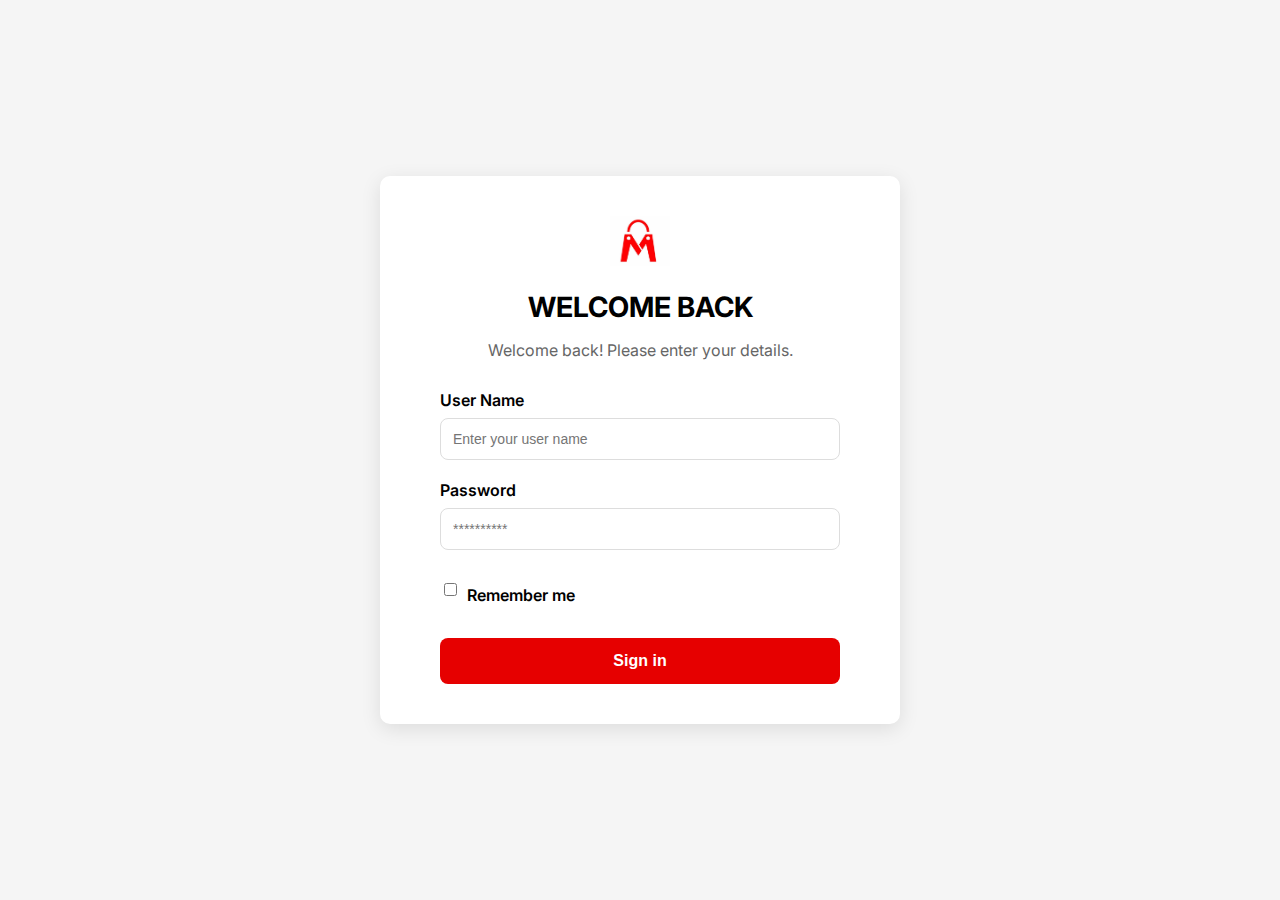
<file: index.html>
<!doctype html>
<html lang="en">
<head>
    <meta charset="UTF-8">
    <title>Admin Login</title>
    <link rel="StyleSheet" href="a_login.css">
    <link href="https://fonts.googleapis.com/css2?family=Inter:wght@400;600;700&display=swap" rel="stylesheet">
</head>

<body>
    <div class="login-container">
        <img src="WhatsApp Image 2025-04-12 at 18.03.59_192c4166.jpg" alt="Logo">
        <h1>WELCOME BACK</h1>
        <p>Welcome back! Please enter your details.</p>
        <form id="loginForm">
            <label for="username">User Name</label>
            <input type="text" id="username" placeholder="Enter your user name" required>

            <label for="password">Password</label>
            <input type="password" id="password" placeholder="**********" required>

            <div class="checkbox-container">
                <input type="checkbox" id="remember">
                <label for="remember">Remember me</label>
            </div>  

            <button type="submit">Sign in</button>
        </form>

        <p id="error-message" style="color: red; display: none;">Incorrect username or password!</p>
    </div>

    <script>
        document.getElementById("loginForm").addEventListener("submit", function(event) {
            event.preventDefault();

            const username = document.getElementById("username").value;
            const password = document.getElementById("password").value;

            // Hardcoded username and password
            const correctUsername = "yousif@gmail.com";
            const correctPassword = "yousif";

            // Check if the entered credentials match the correct ones
            if (username === correctUsername && password === correctPassword) {
                // Redirect to the admin dashboard
                window.location.href = "Admin_Dashboard.html";
            } else {
                // Show error message
                document.getElementById("error-message").style.display = "block";
            }
        });
    </script>
</body>
</html>
</file>
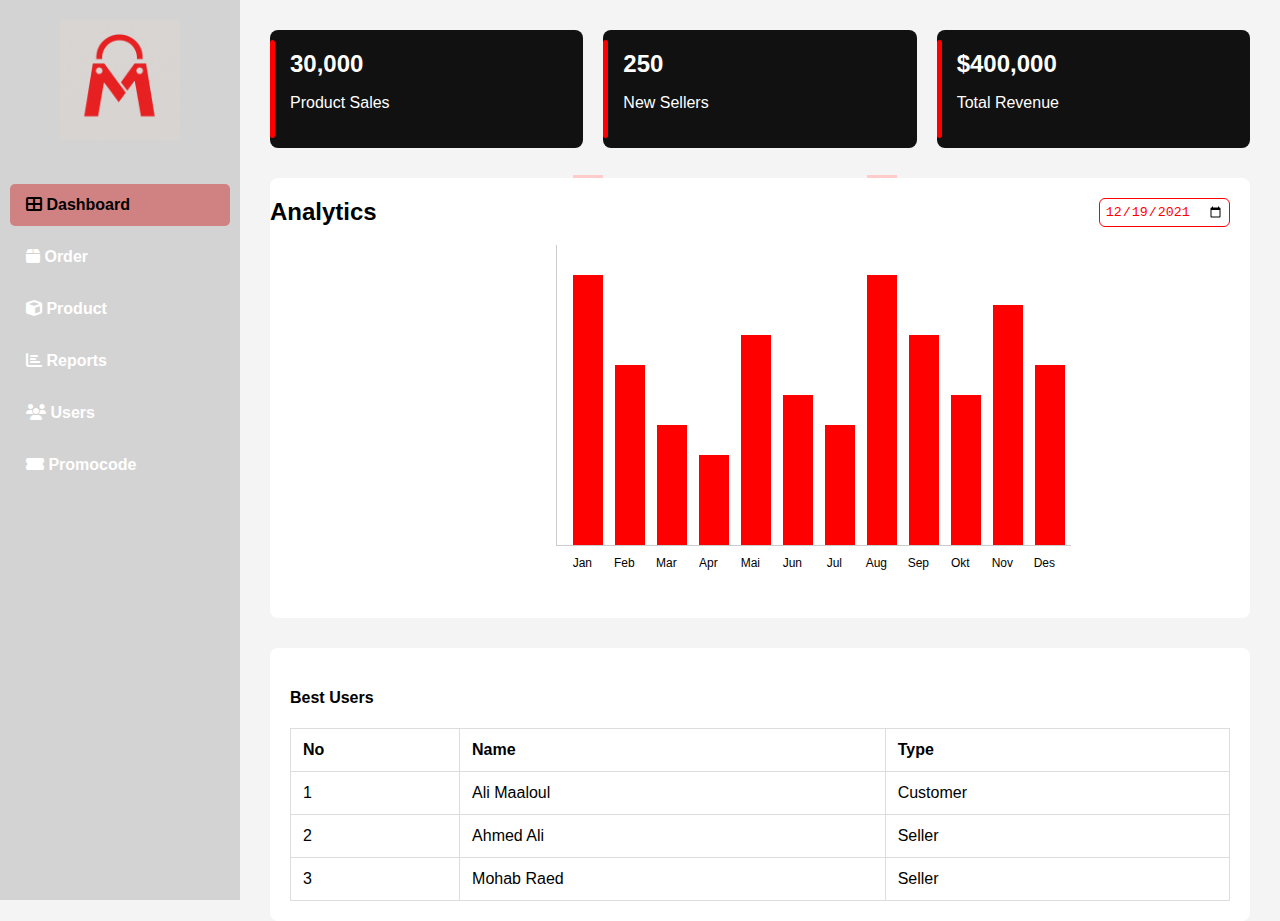
<file: Admin_Dashboard.html>
<!DOCTYPE html>
<html lang="en">
<head>
  <meta charset="UTF-8" />
  <meta name="viewport" content="width=device-width, initial-scale=1.0"/>
  <title>Admin Dashboard</title>
  <link rel="stylesheet" href="Admin_Dashboard.css" />
  <link rel="stylesheet" href="https://cdnjs.cloudflare.com/ajax/libs/font-awesome/6.5.0/css/all.min.css"/>
</head>
<body>
  <div class="container">
    <!-- Sidebar -->
    <aside class="sidebar">
      <div class="logo"><img src="ChatGPT Image Apr 16, 2025, 05_53_52 PM.png" alt="Logo" /></div>
      <nav class="nav-as">
        <a href="Admin_Dashboard.html" class="nav-btn active"><i class="fas fa-th-large"></i> Dashboard</a>
        <a href="Admin_Mange-Orders.html" class="nav-btn"><i class="fas fa-box"></i> Order</a>
        <a href="Admin_Mange-Products.html" class="nav-btn"><i class="fas fa-cube"></i> Product</a>
        <a href="Reports.html" class="nav-btn"><i class="fas fa-chart-bar"></i> Reports</a>
        <a href="Users.html" class="nav-btn"><i class="fas fa-users"></i> Users</a>
        <a href="Promocode.html" class="nav-btn"><i class="fas fa-ticket-alt"></i> Promocode</a>
      </nav>
    </aside>

    <!-- Main Content -->
    <main class="main-content">
      <div class="stats">
        <div class="card">
          <span class="value">30,000</span>
          <p>Product Sales</p>
        </div>
        <div class="card">
          <span class="value">250</span>
          <p>New Sellers</p>
        </div>
        <div class="card">
          <span class="value">$400,000</span>
          <p>Total Revenue</p>
        </div>
      </div>

      <!-- Analytics -->
      <div class="analytics">
        <h2 class="h">Analytics</h2>
        <input type="date" value="2021-12-19" />
        <div class="chart-container">
          <div class="chart-header">
          </div>

          <div class="bars">
            <div class="bar" style="height: 90%;"></div>
            <div class="bar" style="height: 60%;"></div>
            <div class="bar" style="height: 40%;"></div>
            <div class="bar" style="height: 30%;"></div>
            <div class="bar" style="height: 70%;"></div>
            <div class="bar" style="height: 50%;"></div>
            <div class="bar" style="height: 40%;"></div>
            <div class="bar" style="height: 90%;"></div>
            <div class="bar" style="height: 70%;"></div>
            <div class="bar" style="height: 50%;"></div>
            <div class="bar" style="height: 80%;"></div>
            <div class="bar" style="height: 60%;"></div>
          </div>

          <div class="labels">
            <div class="label">Jan</div>
            <div class="label">Feb</div>
            <div class="label">Mar</div>
            <div class="label">Apr</div>
            <div class="label">Mai</div>
            <div class="label">Jun</div>
            <div class="label">Jul</div>
            <div class="label">Aug</div>
            <div class="label">Sep</div>
            <div class="label">Okt</div>
            <div class="label">Nov</div>
            <div class="label">Des</div>
          </div>
        </div>
      </div>

      <!-- Best Users -->
      <div class="best-users">
        <h4>Best Users</h4>
        <table>
          <thead>
            <tr>
              <th>No</th>
              <th>Name</th>
              <th>Type</th>
            </tr>
          </thead>
          <tbody>
            <tr>
              <td>1</td>
              <td>Ali Maaloul</td>
              <td>Customer</td>
            </tr>
            <tr>
              <td>2</td>
              <td>Ahmed Ali</td>
              <td>Seller</td>
            </tr>
            <tr>
              <td>3</td>
              <td>Mohab Raed</td>
              <td>Seller</td>
            </tr>
          </tbody>
        </table>
      </div>
    </main>
  </div>
</body>
</html>
</file>
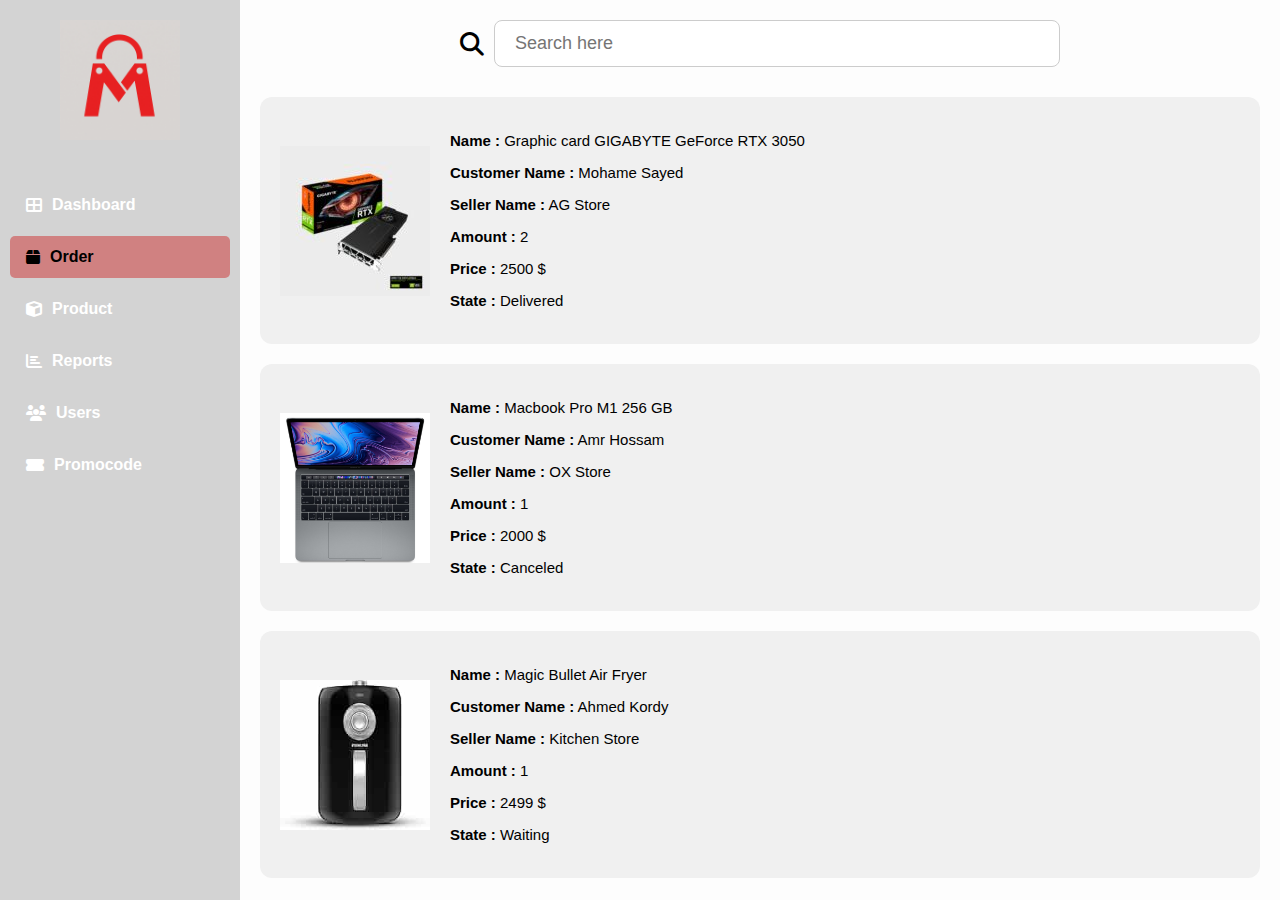
<file: Admin_Mange-Orders.html>
<!DOCTYPE html>
<html lang="en">
<head>
  <meta charset="UTF-8" />
  <meta name="viewport" content="width=device-width, initial-scale=1.0"/>
  <title>Manage Orders</title>
  <link rel="stylesheet" href="a_mange-orders.css" />
  <link rel="stylesheet" href="https://cdnjs.cloudflare.com/ajax/libs/font-awesome/6.5.0/css/all.min.css"/>
</head>
<body>
  <div class="container">
    <aside class="sidebar">
      <div class="logo"><img src="ChatGPT Image Apr 16, 2025, 05_53_52 PM.png" alt="Logo" /></div>
      <nav class="nav-as">
        <a href="Admin_Dashboard.html" class="nav-btn"><i class="fas fa-th-large"></i> Dashboard</a>
        <a href="Admin_Mange-Orders.html" class="nav-btn active"><i class="fas fa-box"></i> Order</a>
        <a href="Admin_Mange-Products.html" class="nav-btn"><i class="fas fa-cube"></i> Product</a>
        <a href="Reports.html" class="nav-btn"><i class="fas fa-chart-bar"></i> Reports</a>
        <a href="Users.html" class="nav-btn"><i class="fas fa-users"></i> Users</a>
        <a href="Promocode.html" class="nav-btn"><i class="fas fa-ticket-alt"></i> Promocode</a>
      </nav>
    </aside>

    <main class="main">
      <div class="search-box">
        <i class="fa fa-search"></i>
        <input type="text" placeholder="Search here"/>
      </div>

      <!-- Order Cards -->
      <div class="order-card">
        <img src="WhatsApp-Image-2021-09-07-at-5.45.27-PM-1-150x150.jpeg" alt="GPU">
        <div class="details">
          <p><strong>Name :</strong> Graphic card GIGABYTE GeForce RTX 3050</p>
          <p><strong>Customer Name :</strong> Mohame Sayed</p>
          <p><strong>Seller Name :</strong> AG Store</p>
          <p><strong>Amount :</strong> 2</p>
          <p><strong>Price :</strong> 2500 $</p>
          <p><strong>State :</strong> Delivered <span class="status delivered"></span></p>
        </div>
      </div>

      <div class="order-card">
        <img src="refurb-mbp13touchbar-space-gallery-2018__26576.jpg" alt="Macbook" height="150" width="150">
        <div class="details">
          <p><strong>Name :</strong> Macbook Pro M1 256 GB</p>
          <p><strong>Customer Name :</strong> Amr Hossam</p>
          <p><strong>Seller Name :</strong> OX Store</p>
          <p><strong>Amount :</strong> 1</p>
          <p><strong>Price :</strong> 2000 $</p>
          <p><strong>State :</strong> Canceled <span class="status canceled"></span></p>
        </div>
      </div>

      <div class="order-card">
        <img src="61TJZh0UchL._AC_SY200_QL15_.jpg" alt="Air Fryer" height="150" width="150">
        <div class="details">
          <p><strong>Name :</strong> Magic Bullet Air Fryer</p>
          <p><strong>Customer Name :</strong> Ahmed Kordy</p>
          <p><strong>Seller Name :</strong> Kitchen Store</p>
          <p><strong>Amount :</strong> 1</p>
          <p><strong>Price :</strong> 2499 $</p>
          <p><strong>State :</strong> Waiting <span class="status waiting"></span></p>
        </div>
      </div>
    </main>
  </div>
</body>
</html>
</file>
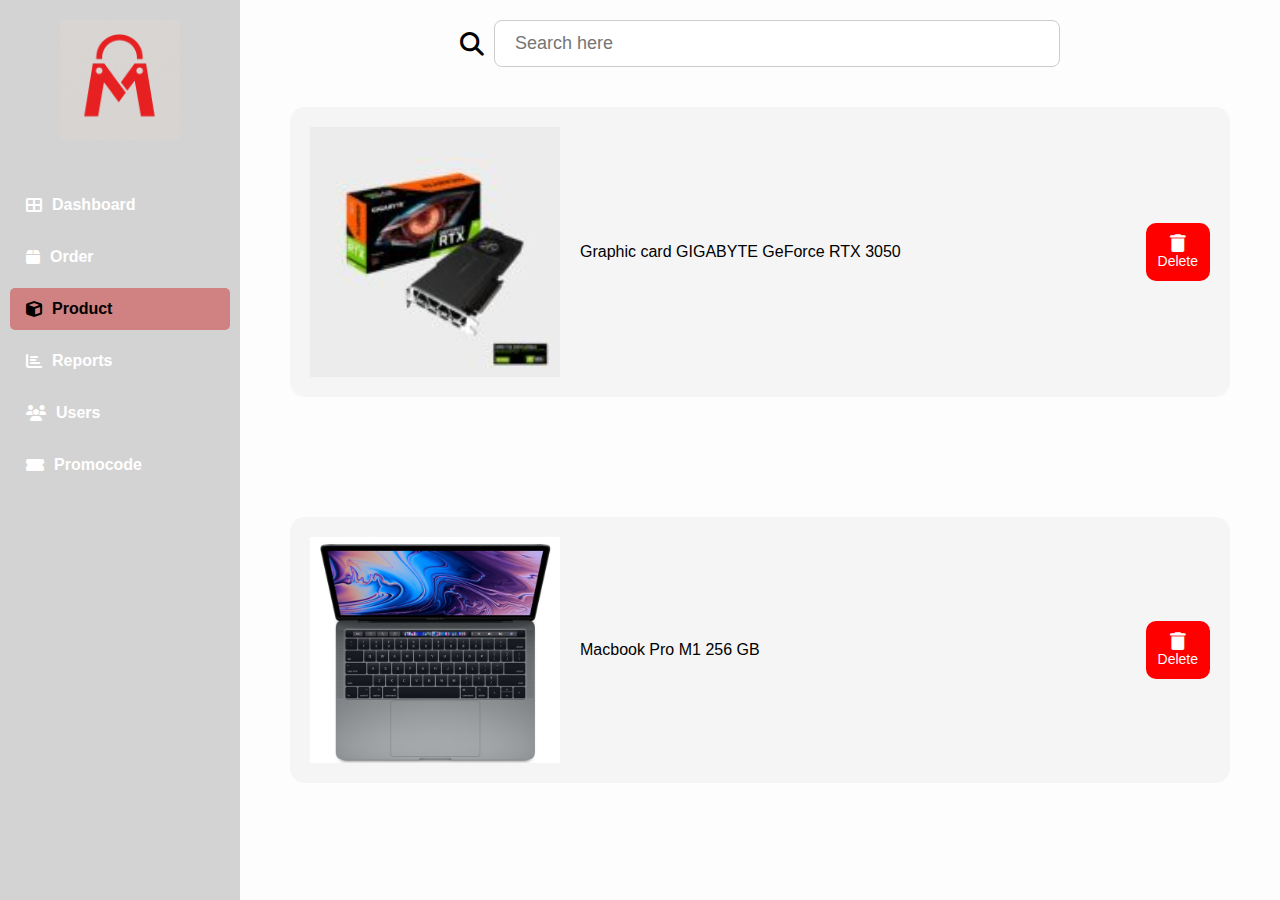
<file: Admin_Mange-Products.html>
<!DOCTYPE html>
<html lang="en">
<head>
  <meta charset="UTF-8" />
  <meta name="viewport" content="width=device-width, initial-scale=1.0"/>
  <title>Manage Product</title>
  <link rel="stylesheet" href="https://cdnjs.cloudflare.com/ajax/libs/font-awesome/6.5.0/css/all.min.css"/>
  <link rel="stylesheet" href="a_mange-product.css" />
</head>
<body>
  <div class="container">
    <aside class="sidebar">
      <div class="logo"><img src="ChatGPT Image Apr 16, 2025, 05_53_52 PM.png" alt="Logo" /></div>
      <nav class="nav-as">
        <a href="Admin_Dashboard.html" class="nav-btn"><i class="fas fa-th-large"></i> Dashboard</a>
        <a href="Admin_Mange-Orders.html" class="nav-btn"><i class="fas fa-box"></i> Order</a>
        <a href="Admin_Mange-Products.html" class="nav-btn active"><i class="fas fa-cube"></i> Product</a>
        <a href="Reports.html" class="nav-btn"><i class="fas fa-chart-bar"></i> Reports</a>
        <a href="Users.html" class="nav-btn"><i class="fas fa-users"></i> Users</a>
        <a href="Promocode.html" class="nav-btn"><i class="fas fa-ticket-alt"></i> Promocode</a>
      </nav>
    </aside>

    <main class="main">
      <div class="search-box">
        <i class="fa fa-search"></i>
        <input type="text" placeholder="Search here"/>
      </div>  

      <div class="order-card">
        <img src="WhatsApp-Image-2021-09-07-at-5.45.27-PM-1-150x150.jpeg" alt="Product">
        <div class="details">Graphic card GIGABYTE GeForce RTX 3050</div>
        <button class="delete-btn"><i class="fas fa-trash"></i> Delete</button>
      </div>

      <div class="order-card">
        <img src="refurb-mbp13touchbar-space-gallery-2018__26576.jpg" alt="Product">
        <div class="details">Macbook Pro M1 256 GB</div>
        <button class="delete-btn"><i class="fas fa-trash"></i> Delete</button>
      </div>
    </main>
  </div>
</body>
</html>
</file>
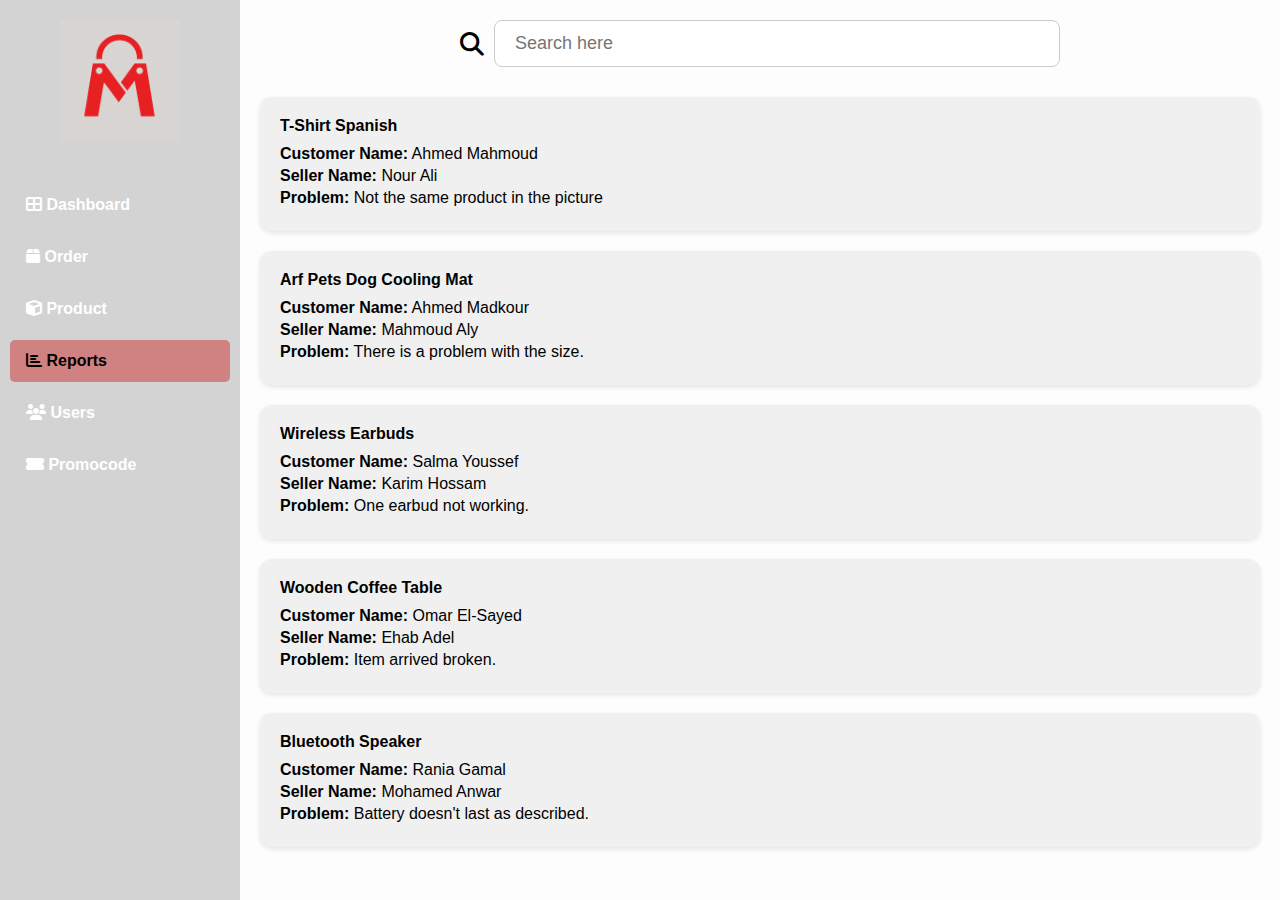
<file: Reports.html>
<!DOCTYPE html>
<html lang="en">
<head>
  <meta charset="UTF-8" />
  <meta name="viewport" content="width=device-width, initial-scale=1.0"/>
  <title>Reports</title>
  <link rel="stylesheet" href="https://cdnjs.cloudflare.com/ajax/libs/font-awesome/6.5.0/css/all.min.css"/>
  <link rel="stylesheet" href="reports.css" />
</head>
<body>
  <div class="container">
    <aside class="sidebar">
      <div class="logo">
        <img src="ChatGPT Image Apr 16, 2025, 05_53_52 PM.png" alt="Logo" />
      </div>
      <nav class="nav-as">
        <a href="Admin_Dashboard.html" class="nav-btn"><i class="fas fa-th-large"></i> Dashboard</a>
        <a href="Admin_Mange-Orders.html" class="nav-btn"><i class="fas fa-box"></i> Order</a>
        <a href="Admin_Mange-Products.html" class="nav-btn"><i class="fas fa-cube"></i> Product</a>
        <a href="Reports.html" class="nav-btn active"><i class="fas fa-chart-bar"></i> Reports</a>
        <a href="Users.html" class="nav-btn"><i class="fas fa-users"></i> Users</a>
        <a href="Promocode.html" class="nav-btn"><i class="fas fa-ticket-alt"></i> Promocode</a>
      </nav>
    </aside>

    <main class="main">
      <div class="search-box">
        <i class="fa fa-search"></i>
        <input type="text" placeholder="Search here"/>
      </div>

      <div class="report-card">
        <h4>T-Shirt Spanish</h4>
        <p><strong>Customer Name:</strong> Ahmed Mahmoud</p>
        <p><strong>Seller Name:</strong> Nour Ali</p>
        <p><strong>Problem:</strong> Not the same product in the picture</p>
      </div>
      
      <div class="report-card">
        <h4>Arf Pets Dog Cooling Mat</h4>
        <p><strong>Customer Name:</strong> Ahmed Madkour</p>
        <p><strong>Seller Name:</strong> Mahmoud Aly</p>
        <p><strong>Problem:</strong> There is a problem with the size.</p>
      </div>
      
      <div class="report-card">
        <h4>Wireless Earbuds</h4>
        <p><strong>Customer Name:</strong> Salma Youssef</p>
        <p><strong>Seller Name:</strong> Karim Hossam</p>
        <p><strong>Problem:</strong> One earbud not working.</p>
      </div>
      
      <div class="report-card">
        <h4>Wooden Coffee Table</h4>
        <p><strong>Customer Name:</strong> Omar El-Sayed</p>
        <p><strong>Seller Name:</strong> Ehab Adel</p>
        <p><strong>Problem:</strong> Item arrived broken.</p>
      </div>
      
      <div class="report-card">
        <h4>Bluetooth Speaker</h4>
        <p><strong>Customer Name:</strong> Rania Gamal</p>
        <p><strong>Seller Name:</strong> Mohamed Anwar</p>
        <p><strong>Problem:</strong> Battery doesn't last as described.</p>
      </div>      
    </main>
  </div>
</body>
</html>
</file>
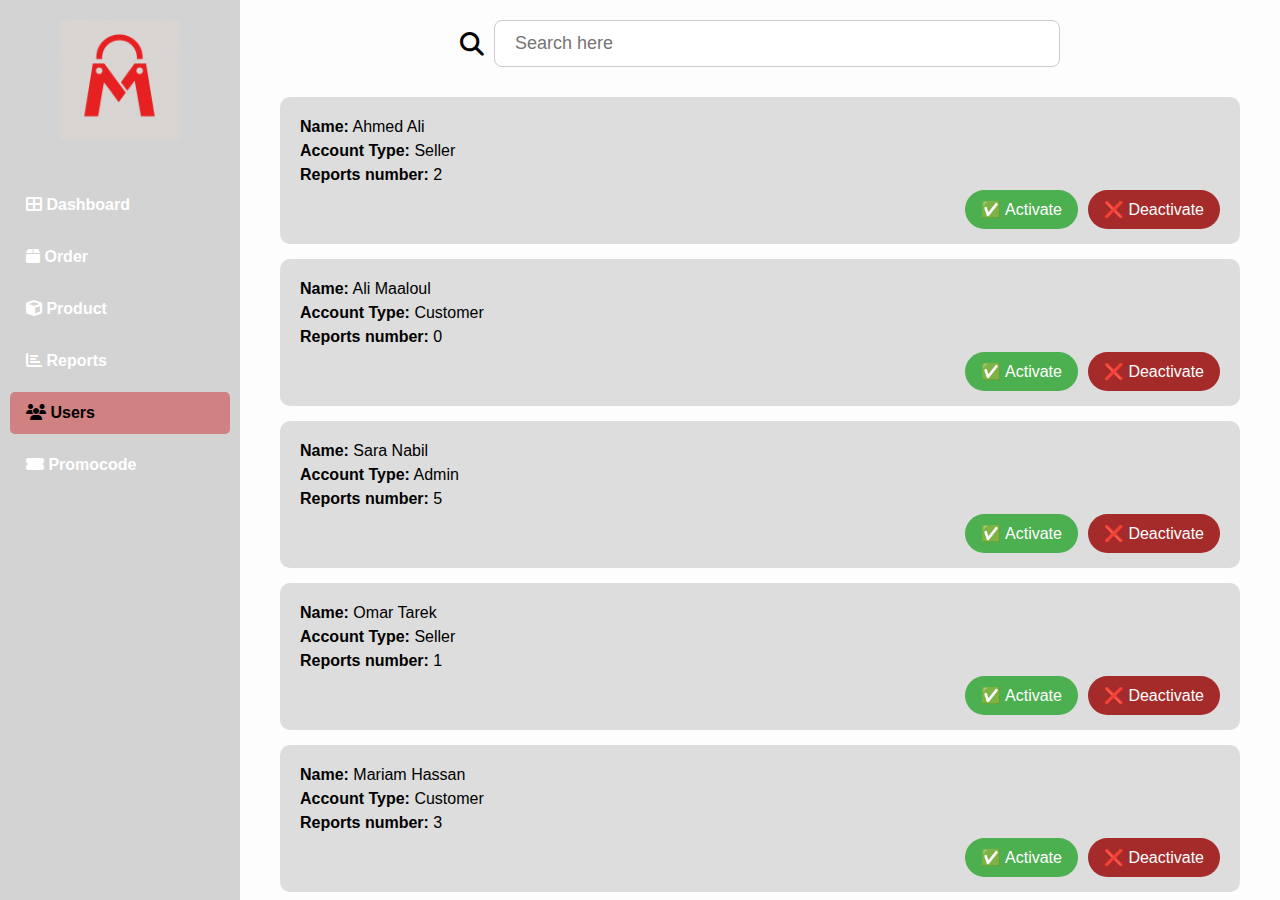
<file: Users.html>
<!DOCTYPE html>
<html lang="en">
<head>
  <meta charset="UTF-8" />
  <meta name="viewport" content="width=device-width, initial-scale=1.0"/>
  <title>Users</title>
  <link rel="stylesheet" href="https://cdnjs.cloudflare.com/ajax/libs/font-awesome/6.5.0/css/all.min.css"/>
  <link rel="stylesheet" href="users.css" />
</head>
<body>
  <div class="container">
    <aside class="sidebar">
      <div class="logo">
        <img src="ChatGPT Image Apr 16, 2025, 05_53_52 PM.png" alt="Logo" />
      </div>
      <nav class="nav-as">
        <a href="Admin_Dashboard.html" class="nav-btn"><i class="fas fa-th-large"></i> Dashboard</a>
        <a href="Admin_Mange-Orders.html" class="nav-btn"><i class="fas fa-box"></i> Order</a>
        <a href="Admin_Mange-Products.html" class="nav-btn"><i class="fas fa-cube"></i> Product</a>
        <a href="Reports.html" class="nav-btn"><i class="fas fa-chart-bar"></i> Reports</a>
        <a href="Users.html" class="nav-btn active"><i class="fas fa-users"></i> Users</a>
        <a href="Promocode.html" class="nav-btn"><i class="fas fa-ticket-alt"></i> Promocode</a>
      </nav>
    </aside>

    <main class="main">
      <div class="search-box">
        <i class="fa fa-search"></i>
        <input type="text" placeholder="Search here"/>
      </div>

      <div class="user-card">
        <p><strong>Name:</strong> Ahmed Ali</p>
        <p><strong>Account Type:</strong> Seller</p>
        <p><strong>Reports number:</strong> 2</p>
        <div class="actions">
          <button class="active-btn">✅ Activate</button>
          <button class="deactivate-btn">❌ Deactivate</button>
        </div>
      </div>

      <div class="user-card">
        <p><strong>Name:</strong> Ali Maaloul</p>
        <p><strong>Account Type:</strong> Customer</p>
        <p><strong>Reports number:</strong> 0</p>
        <div class="actions">
          <button class="active-btn">✅ Activate</button>
          <button class="deactivate-btn">❌ Deactivate</button>
        </div>
      </div>

      <div class="user-card">
        <p><strong>Name:</strong> Sara Nabil</p>
        <p><strong>Account Type:</strong> Admin</p>
        <p><strong>Reports number:</strong> 5</p>
        <div class="actions">
          <button class="active-btn">✅ Activate</button>
          <button class="deactivate-btn">❌ Deactivate</button>
        </div>
      </div>
      
      <div class="user-card">
        <p><strong>Name:</strong> Omar Tarek</p>
        <p><strong>Account Type:</strong> Seller</p>
        <p><strong>Reports number:</strong> 1</p>
        <div class="actions">
          <button class="active-btn">✅ Activate</button>
          <button class="deactivate-btn">❌ Deactivate</button>
        </div>
      </div>
      
      <div class="user-card">
        <p><strong>Name:</strong> Mariam Hassan</p>
        <p><strong>Account Type:</strong> Customer</p>
        <p><strong>Reports number:</strong> 3</p>
        <div class="actions">
          <button class="active-btn">✅ Activate</button>
          <button class="deactivate-btn">❌ Deactivate</button>
        </div>
      </div>
    </main>
  </div>
</body>
</html>
</file>
<file: a_login.css>
body {
    font-family: 'Inter', sans-serif;
    background-color: #f5f5f5;
    margin: 0;
    padding: 0;
    display: flex;
    justify-content: center;
    align-items: center;
    height: 100vh;
}

.login-container {
    background-color: #fff;
    padding: 40px 60px;
    border-radius: 10px;
    box-shadow: 0 5px 20px rgba(0,0,0,0.1);
    text-align: center;
    max-width: 400px;
    width: 100%;
}  
.login-container img {
    width: 60px;
    margin-bottom: 20px;
}

.login-container h1 {
    margin: 0;
    font-size: 28px;
    font-weight: 700;
}

.login-container p {
    font-size: 16px;
    color: #666;
    margin-bottom: 30px;
}

.login-container label {
    display: block;
    text-align: left;
    font-weight: 600;
    margin-bottom: 8px;
    margin-top: 20px;
}

.login-container input[type="text"],
.login-container input[type="password"] {
    width: 100%;
    padding: 12px;
    border: 1px solid #ddd;
    border-radius: 8px;
    font-size: 14px;
    outline: none;
    box-sizing: border-box;
}

.checkbox-container {
    display: flex;
    align-items: center;
    margin-top: 15px;
    margin-bottom: 25px;
}

.checkbox-container input[type="checkbox"] {
    margin-right: 10px;
}


.login-container button {
    background-color: #e60000;
    color: #fff;
    border: none;
    padding: 14px 0;
    width: 100%;
    font-size: 16px;
    font-weight: 600;
    border-radius: 8px;
    cursor: pointer;
    transition: background-color 0.3s ease;
}

.login-container button:hover {
    background-color: #cc0000;
}
</file>
<file: Admin_Dashboard.css>
body {
  margin: 0;
  font-family: Arial, sans-serif;
  background-color: #f4f4f4;
}

.container {
  display: flex;
  height: 100vh;
}

.sidebar {
  width: 220px;
  background-color: #d3d3d3;
  padding: 20px 10px;
  display: flex;
  flex-direction: column;
  align-items: center;
}

.sidebar .logo img {
  width: 120px;
  margin-bottom: 40px;
}

.sidebar nav {
  width: 100%;
  display: flex;
  flex-direction: column;
  gap: 10px;
}

.sidebar nav a {
  padding: 12px 16px;
  border-radius: 5px;
  cursor: pointer;
  font-weight: bold;
  text-decoration: none;
  color: white;
  transition: 0.3s;
  display: block;
}

.nav-btn:hover,
.nav-btn.active {
  background-color: #d08181;
  color: black;
}

.main-content {
  flex-grow: 1;
  padding: 30px;
}

.stats {
  display: flex;
  gap: 20px;
  margin-bottom: 30px;
}

.card {
  background-color: #111;
  color: white;
  padding: 20px;
  border-radius: 8px;
  flex: 1;
  position: relative;
  padding-left: 20px;
}

.card::before {
  content: '';
  position: absolute;
  left: 0;
  top: 10px;
  bottom: 10px;
  width: 5px;
  background-color: red;
  border-radius: 3px;
}

.card .value {
  font-size: 24px;
  font-weight: bold;
  display: block;
}

.h {
  height: 400px;
}

.analytics {
  display: flex;
  justify-content: center;
  align-items: center;
  background: white;
  border-radius: 8px;
  margin-bottom: 30px;
  position: relative;
  margin-top: 10px;
}

.analytics input[type="date"] {
  position: absolute;
  top: 20px;
  right: 20px;
  border: 1px solid red;
  padding: 5px;
  border-radius: 6px;
  color: red;
}

.chart-container {
  max-width: 600px;
  margin: auto;
}

.chart-header {
  display: flex;
  justify-content: space-between;
  align-items: center;
  margin-bottom: 20px;
}

.chart-header h2 {
  font-size: 18px;
  margin: 0;
}

.date-box {
  border: 1px solid red;
  color: red;
  padding: 6px 12px;
  border-radius: 6px;
  font-weight: bold;
  font-size: 14px;
  display: flex;
  align-items: center;
}

.bars {
  display: flex;
  align-items: flex-end;
  height: 300px;
  border-left: 1px solid #ccc;
  border-bottom: 1px solid #ccc;
  padding-left: 10px;
}

.bar {
  width: 30px;
  margin: 0 6px;
  background-color: red;
  position: relative;
}

.bar::after {
  content: '';
  position: absolute;
  bottom: 100%;
  width: 100%;
  height: 100px;
  background-color: #ffcccc;
  z-index: -1;
}

.labels {
  display: flex;
  justify-content: center;
  margin-top: 10px;
}

.label {
  width: 30px;
  margin: 0 6px;
  text-align: center;
  font-size: 12px;
}

/* Best Users Table Styles */
.best-users {
  background: white;
  padding: 20px;
  border-radius: 8px;
}

.best-users table {
  width: 100%;
  border-collapse: collapse;
  margin-top: 20px;
}

table {
  width: 100%;
  border-collapse: collapse;
  margin-top: 10px;
}

th,
td {
  padding: 12px;
  border: 1px solid #ddd;
  text-align: left;
}
</file>
<file: a_mange-orders.css>
body {
    margin: 0;
    font-family: Arial, sans-serif;
    background-color: #fff;
  }
  
  .container {
    display: flex;
    height: 100vh;
  }
  
  /* Sidebar */
  .sidebar {
    width: 220px;
    background-color: #d3d3d3;
    padding: 20px 10px;
    display: flex;
    flex-direction: column;
    align-items: center;
  }
  
  .sidebar .logo img {
    width: 120px;
    margin-bottom: 40px;
  }
  
  .nav-as {
    width: 100%;
    display: flex;
    flex-direction: column;
    gap: 10px;
  }
  
  .nav-btn {
    padding: 12px 16px;
    border-radius: 5px;
    cursor: pointer;
    font-weight: bold;
    text-decoration: none;
    color: white;
    transition: 0.3s;
    display: flex;
    align-items: center;
    gap: 10px;
  }
  
  .nav-btn:hover,
  .nav-btn.active {
    background-color: #d08181;
    color: black;
  }
  
  /* Main content */
  .main {
    flex-grow: 1;
    padding: 20px;
    background-color: #fdfdfd;
  }
  
  .search-box {
    width: 80%;
    max-width: 600px;
    margin: 0 auto 30px auto;
    display: flex;
    align-items: center;
    gap: 10px;
    font-size: 24px;
  }
  
  .search-box input[type="text"] {
    flex: 1;
    padding: 12px 20px;
    font-size: 18px;
    border: 1px solid #ccc;
    border-radius: 8px;
  }
  
  
  /* Order Card */
  .order-card {
    background-color: #f0f0f0;
    padding: 20px;
    margin-bottom: 20px;
    border-radius: 12px;
    display: flex;
    gap: 20px;
    align-items: center;
  }
  
  .order-card img.product-image {
    width: 120px;
    height: auto;
    border-radius: 8px;
  }
  
  .details {
    flex: 1;
    font-size: 15px;
  }
  
  .status {
    font-weight: bold;
  }
  
  .status.delivered {
    color: green;
  }
  .status.canceled {
    color: red;
  }
  .status.waiting {
    color: gray;
  }
  
  /* Legend */
  .legend {
    margin-top: 10px;
  }
  .legend p {
    font-size: 14px;
    display: flex;
    align-items: center;
    gap: 10px;
  }
</file>
<file: a_mange-product.css>
body {
  margin: 0;
  font-family: Arial, sans-serif;
  background-color: #fff;
}

.container {
  display: flex;
  height: 100vh;
  
}

/* Sidebar */
.sidebar {
  width: 220px;
  background-color: #d3d3d3;
  padding: 20px 10px;
  display: flex;
  flex-direction: column;
  align-items: center;
}

.sidebar .logo img {
  width: 120px;
  margin-bottom: 40px;
}

.nav-as {
  width: 100%;
  display: flex;
  flex-direction: column;
  gap: 10px;
}

.nav-btn {
  padding: 12px 16px;
  border-radius: 5px;
  cursor: pointer;
  font-weight: bold;
  text-decoration: none;
  color: white;
  background-color: transparent;
  display: flex;
  align-items: center;
  gap: 10px;
}

.nav-btn.active {
  background-color: #d08181;
  color: black;
}

.main {
  flex-grow: 1;
  padding: 20px;
  background-color: #fdfdfd;
  }

.search-box {
  width: 80%;
  max-width: 600px;
  margin: 0 auto 30px auto;
  display: flex;
  align-items: center;
  gap: 10px;
  font-size: 24px;
}

.search-box input[type="text"] {
  flex: 1;
  padding: 12px 20px;
  font-size: 18px;
  border: 1px solid #ccc;
  border-radius: 8px;
}

.nav-btn:hover,
.nav-btn.active {
  background-color: #d08181;
  color: black;
}

.order-card {
  background-color: #f5f5f5;
  padding: 20px;
  border-radius: 15px;
  display: flex;
  justify-content: space-between;
  align-items: center;
  margin: 40px auto;
  max-width: 900px;
  margin-bottom: 120px;
  min-height: 30px;
}

.order-card img {
  width: 250px;
  height: 250;
}

.order-card .details {
  flex-grow: 1;
  margin-left: 20px;
  font-size: 16px;
}

.delete-btn {
  background-color: red;
  border: none;
  color: white;
  border-radius: 10px;
  padding: 12px;
  cursor: pointer;
  display: flex;
  flex-direction: column;
  align-items: center;
  font-size: 14px;
}

.delete-btn i {
  font-size: 18px;
}
</file>
<file: reports.css>
body {
    margin: 0;
    font-family: Arial, sans-serif;
    background-color: #fff;
  }
  
  .container {
    display: flex;
    height: 100vh;
  }
  
  /* Sidebar */
  .sidebar {
    width: 220px;
    background-color: #d3d3d3;
    padding: 20px 10px;
    display: flex;
    flex-direction: column;
    align-items: center;
  }
  
  .sidebar .logo img {
    width: 120px;
    margin-bottom: 40px;
  }
  
  .sidebar nav {
    width: 100%;
    display: flex;
    flex-direction: column;
    gap: 10px;
  }
  
  .sidebar nav a {
    padding: 12px 16px;
    border-radius: 5px;
    cursor: pointer;
    font-weight: bold;
    text-decoration: none;
    color: white;
    transition: 0.3s;
    display: block;
  }

  .nav-btn:hover,
  .nav-btn.active {
    background-color: #d08181;
    color: black;
  }  
  
  .nav-as {
    display: flex;
    flex-direction: column;
    gap: 10px;
  }
  
  .nav-btn {
    padding: 12px 16px;
    border-radius: 5px;
    cursor: pointer;
    font-weight: bold;
    text-decoration: none;
    color: white;
    display: flex;
    align-items: center;
    gap: 10px;
  }
  
  .nav-btn.active {
    background-color: #d08181;
    color: black;
  }
  
  .main {
    flex-grow: 1;
    padding: 20px;
    background-color: #fdfdfd;
  }
  
  .search-box {
    width: 80%;
    max-width: 600px;
    margin: 0 auto 30px auto;
    display: flex;
    align-items: center;
    gap: 10px;
    font-size: 24px;
  }
  
  .search-box input[type="text"] {
    flex: 1;
    padding: 12px 20px;
    font-size: 18px;
    border: 1px solid #ccc;
    border-radius: 8px;
  }
  
  .report-card {
    background-color: #f0f0f0;
    padding: 20px;
    margin-bottom: 20px;
    border-radius: 12px;
    box-shadow: 0 2px 5px rgba(0,0,0,0.1);
  }
  
  .report-card h4 {
    margin-top: 0;
    margin-bottom: 10px;
  }
  
  .report-card p {
    margin: 4px 0;
  }
</file>
<file: users.css>
body {
    margin: 0;
    font-family: Arial, sans-serif;
    background-color: #fff;
  }
  
  .container {
    display: flex;
    height: 100vh;
  }
  
  .sidebar {
    width: 220px;
    background-color: #d3d3d3;
    padding: 20px 10px;
    display: flex;
    flex-direction: column;
    align-items: center;
  }
  
  .sidebar .logo img {
    width: 120px;
    margin-bottom: 40px;
  }
  
  .sidebar nav {
    width: 100%;
    display: flex;
    flex-direction: column;
    gap: 10px;
  }
  
  .sidebar nav a {
    padding: 12px 16px;
    border-radius: 5px;
    cursor: pointer;
    font-weight: bold;
    text-decoration: none;
    color: white;
    transition: 0.3s;
    display: block;
  }
  

  .nav-btn:hover,
  .nav-btn.active {
    background-color: #d08181;
    color: black;
  }

  .nav-as {
    display: flex;
    flex-direction: column;
    gap: 10px;
  }
  
  .nav-btn {
    padding: 12px 16px;
    border-radius: 5px;
    cursor: pointer;
    font-weight: bold;
    text-decoration: none;
    color: white;
    display: flex;
    align-items: center;
    gap: 10px;
  }
  
  .nav-btn.active {
    background-color: #d08181;
    color: black;
  }
  
  .main {
    flex-grow: 1;
    padding: 20px 40px;
    background-color: #fdfdfd;
  }
  
  .search-box {
    width: 80%;
    max-width: 600px;
    margin: 0 auto 30px auto;
    display: flex;
    align-items: center;
    gap: 10px;
    font-size: 24px;
  }
  
  .search-box input[type="text"] {
    flex: 1;
    padding: 12px 20px;
    font-size: 18px;
    border: 1px solid #ccc;
    border-radius: 8px;
  }
  
  .user-card {
    background-color: #ddd;
    padding: 15px 20px; /* قللت الـ padding */
    border-radius: 10px;
    margin-bottom: 15px;
  }
  
  .user-card p {
    margin: 6px 0; /* قللت المسافة بين الأسطر */
    font-size: 16px;
  }
  
  .actions {
    margin-top: 6px; /* خلت الزر قريب من Reports */
    display: flex;
    justify-content: flex-end;
    gap: 10px;
  }  
  
  button {
    padding: 10px 16px;
    font-size: 16px;
    border-radius: 30px;
    cursor: pointer;
    border: none;
    transition: transform 0.3s ease, background-color 0.3s ease;
    display: flex;
    align-items: center;
    gap: 8px;
  }
  
  .active-btn {
    background-color: #4CAF50;
    color: white;
  }
  
  .active-btn:hover {
    background-color: #45a049;
    transform: scale(1.05);
  }
  
  .deactivate-btn {
    background-color: brown;
    color: white;
  }
  
  .deactivate-btn:hover {
    background-color: #a93226;
    transform: scale(1.05);
  }
</file>
